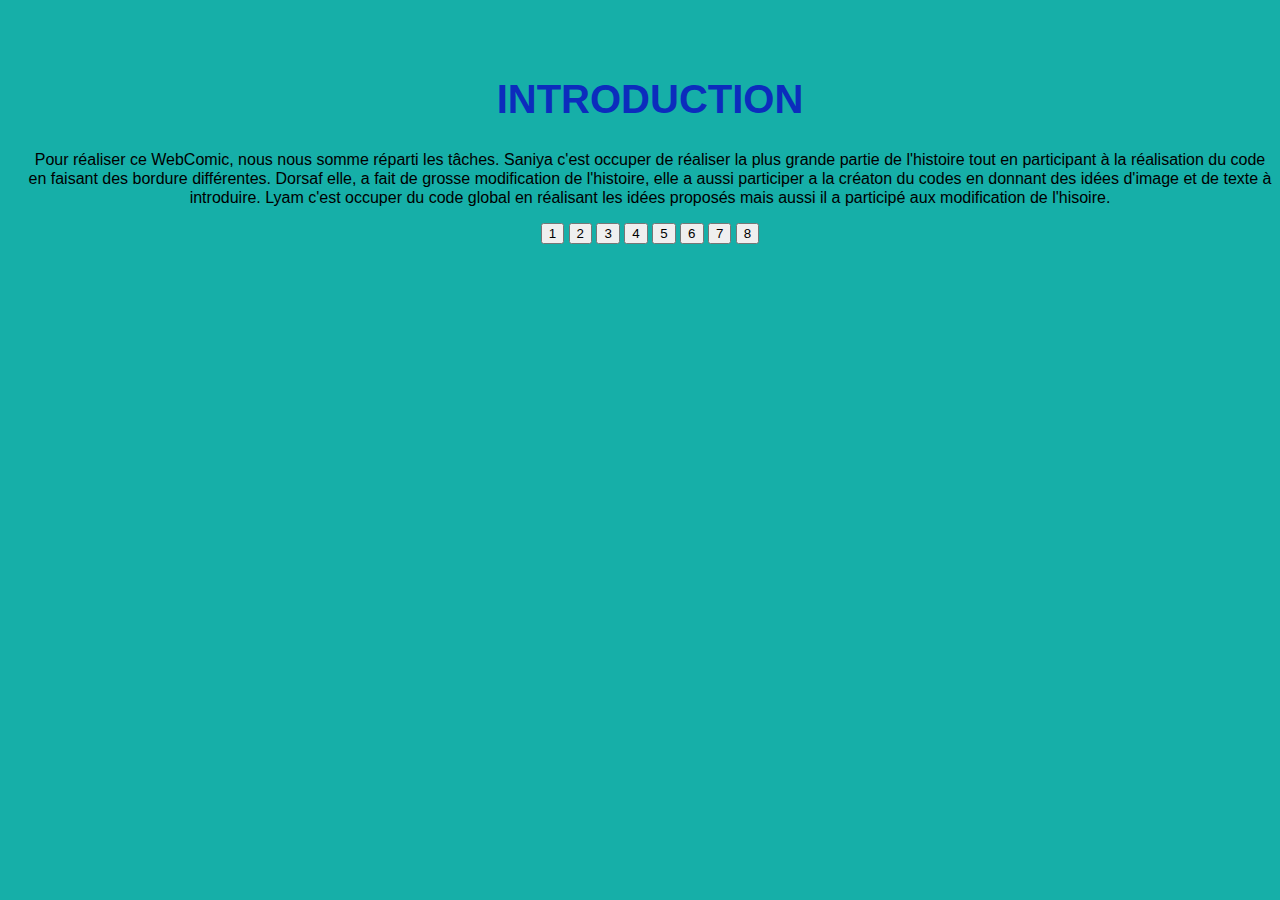
<file: index.html>
<!DOCTYPE html>
<html lang="fr-fr">

<head>
  <meta charset="UTF-8">
  <title>WebToon</title>
  <link rel="stylesheet" href="style.css" />

</head>

<body>

    <h1>Introduction</h1>


    <p>Pour réaliser ce WebComic, nous nous somme réparti les tâches. Saniya c'est occuper de réaliser la plus grande partie de l'histoire
        tout en participant à la réalisation du code en faisant des bordure différentes.
        Dorsaf elle, a fait de grosse modification de l'histoire, elle a aussi participer a la créaton du codes en donnant des idées d'image et de texte à introduire.
        Lyam c'est occuper du code global en réalisant les idées proposés mais aussi il a participé aux modification de l'hisoire.
    </p>


    <input type=button onclick=window.location.href="webcomic1.html"; value=1>
    <input type=button onclick=window.location.href="webcomic2.html" ; value=2>
    <input type=button onclick=window.location.href="webcomic3.html"; value=3>
    <input type=button onclick=window.location.href="webcomic4.html"; value=4>
    <input type=button onclick=window.location.href="webcomic5.html"; value=5>
    <input type=button onclick=window.location.href="webcomic6.html"; value=6>
    <input type=button onclick=window.location.href="webcomic7.html"; value=7>
    <input type=button onclick=window.location.href="webcomic8.html"; value=8>

</body>
</file>
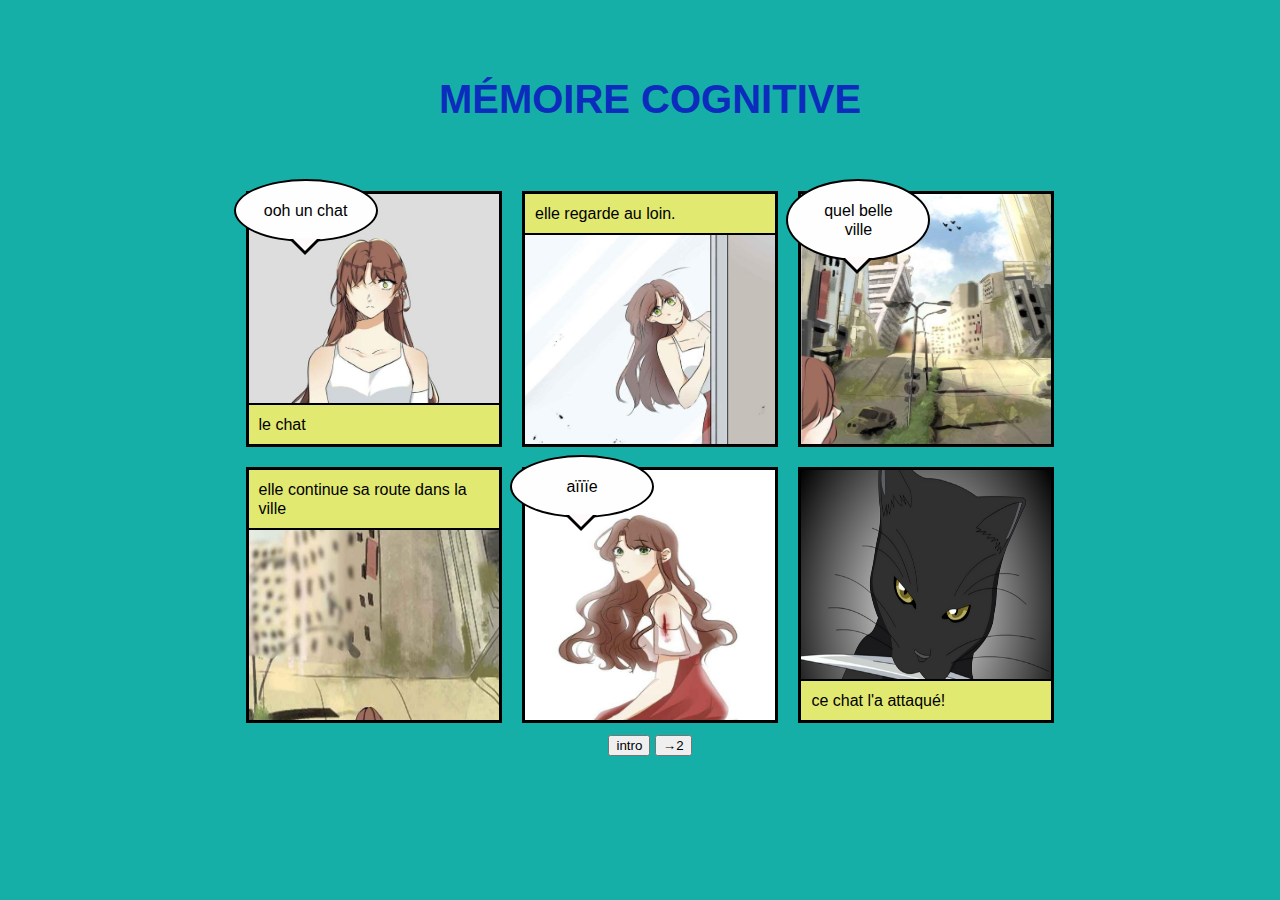
<file: webcomic1.html>
<!DOCTYPE html>
<html lang="fr-fr">

<head>
  <meta charset="UTF-8">
  <title>WebToon</title>
  <link rel="stylesheet" href="style.css" />

</head>

<body>

  <h1>Mémoire cognitive</h1>

  <div class="comic">

    <div class="scene">
      <p class="caption bottom">le chat</p>
      <p class="speech left">ooh un chat</p>
      <img src="images/21.jpg" alt="" />
    </div>


    <div class="scene">
      <p class="caption top">elle regarde au loin.</p>
      <img src="images/16.jpg" alt="" />
    </div>


    <div class="scene">
      <p class="speech left">quel belle ville</p>
      <img src="images/39.jpg" alt="" />
    </div>


    <div class="scene">
      <p class="caption top">elle continue sa route dans la ville</p>
      <img src="images/32.jpg" alt="" />
    </div>

    <div class="scene">
      <p class="speech left">aïïïe</p>
      <img src="images/10.jpg" alt="" />
    </div>


    <div class="scene">
      <p class="caption bottom">ce chat l'a attaqué!</p>
      <img src="images/chaaaat.jpg" alt="" />
    </div>

    <input type=button onclick=window.location.href="index.html" ; value=intro>
    <input type=button onclick=window.location.href="webcomic2.html" ; value=→2>
</body>
</file>
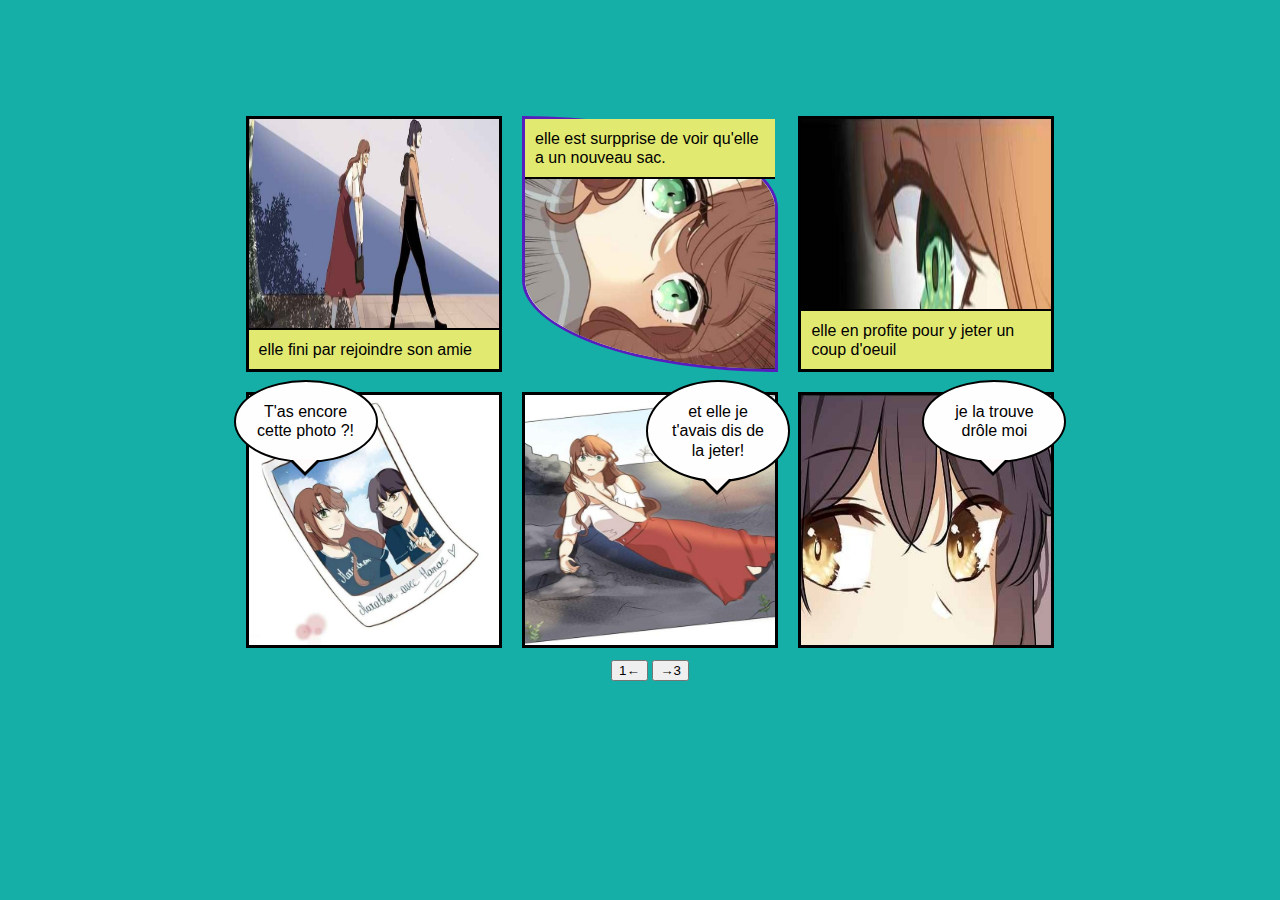
<file: webcomic2.html>
<!DOCTYPE html>
<html lang="fr-fr">

<head>
  <meta charset="UTF-8">
  <title>WebToon</title>
  <link rel="stylesheet" href="style.css" />

</head>

<body>


  <div class="comic2">

    <div class="scene">
      <p class="caption bottom">elle fini par rejoindre son amie</p>
      <img src="images/5.jpg" alt="" />
    </div>


    <div class="scene chelou">
      <p class="caption top">elle est surpprise de voir qu'elle a un nouveau sac. </p>
      <img src="images/1.jpg" alt="" class="fille" />
    </div>


    <div class="scene">
      <p class="caption bottom">elle en profite pour y jeter un coup d'oeuil</p>
      <img src="images/9.jpg" alt="" />
    </div>


    <div class="scene">
      <p class="speech left">T'as encore cette photo ?!</p>
      <img src="images/6.jpg" alt="" />
    </div>

    <div class="scene">
      <p class="speech right">et elle je t'avais dis de la jeter!</p>
      <img src="images/7.jpg" alt="" />
    </div>


    <div class="scene">
      <p class="speech right">je la trouve drôle moi</p>
      <img src="images/2.jpg" alt="" />
    </div>

    <input type=button onclick=window.location.href="webcomic1.html"; value=1←>
    <input type=button onclick=window.location.href="webcomic3.html"; value=→3>
</body>
</file>
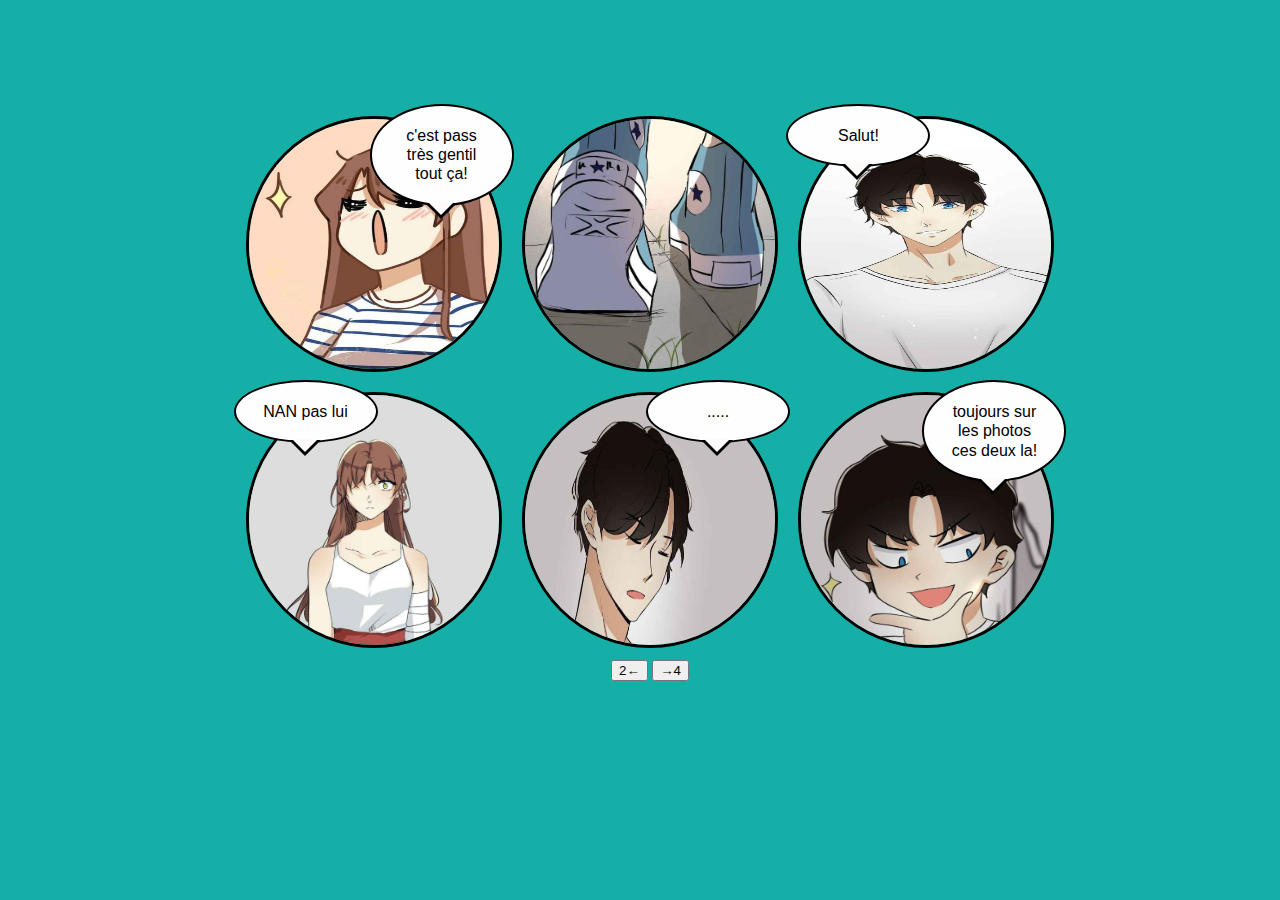
<file: webcomic3.html>
<!DOCTYPE html>
<html lang="fr-fr">

<head>
  <meta charset="UTF-8">
  <title>WebToon</title>
  <link rel="stylesheet" href="style.css" />

</head>

<body>


  <div class="comic3">
    <div class="scenee">
      <p class="speech right">c'est pass très gentil tout ça!</p>
      <img src="images/30.jpg" alt="" class="jsp"/>
    </div>


    <div class="scenee">
      <img src="images/28.jpg" alt="" class="jsp" />
    </div>


    <div class="scenee">
      <p class="speech left">Salut!</p>
      <img src="images/42.jpg" alt="" class="jsp"/>
    </div>


    <div class="scenee">
      <p class="speech left">NAN pas lui</p>
      <img src="images/21.jpg" alt="" class="jsp"/>
    </div>

    <div class="scenee">
      <p class="speech right">.....</p>
      <img src="images/43.jpg" alt="" class="jsp"/>
    </div>


    <div class="scenee">
      <p class="speech right">toujours sur les photos ces deux la!</p>
      <img src="images/45.jpg" alt="" class="jsp"/>
    </div>

    <input type=button onclick=window.location.href="webcomic2.html"; value=2←>
    <input type=button onclick=window.location.href="webcomic4.html"; value=→4>
</body>
</file>
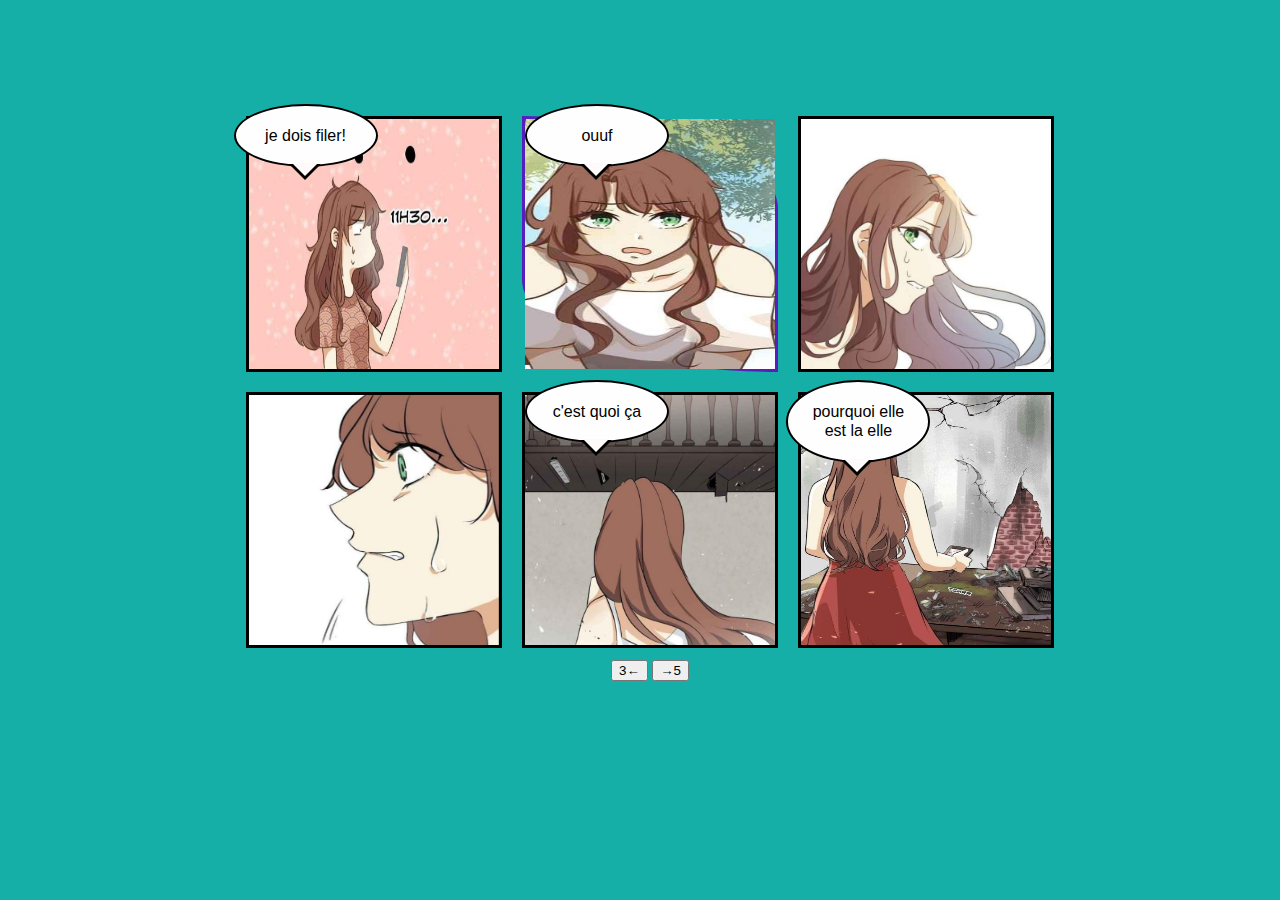
<file: webcomic4.html>
<!DOCTYPE html>
<html lang="fr-fr">

<head>
  <meta charset="UTF-8">
  <title>WebToon</title>
  <link rel="stylesheet" href="style.css" />

</head>

<body>


  <div class="comic4">

    <div class="scene">
      <p class="speech left">je dois filer!</p>
      <img src="images/3.jpg" alt="" />
    </div>


    <div class="scene chelou">
      <p class="speech rigt">ouuf</p>
      <img src="images/4.jpg" alt="" class="" />
    </div>


    <div class="scene">
      <img src="images/8.jpg" alt="" />
    </div>


    <div class="scene">
      <img src="images/13.jpg" alt="" />
    </div>

    <div class="scene">
      <p class="speech center">c'est quoi ça</p>
      <img src="images/18.jpg" alt="" />
    </div>


    <div class="scene">
      <p class="speech left">pourquoi elle est la elle</p>
      <img src="images/15.jpg" alt="" />
    </div>

    <input type=button onclick=window.location.href="webcomic3.html"; value=3←>
    <input type=button onclick=window.location.href="webcomic5.html"; value=→5>
</body>
</file>
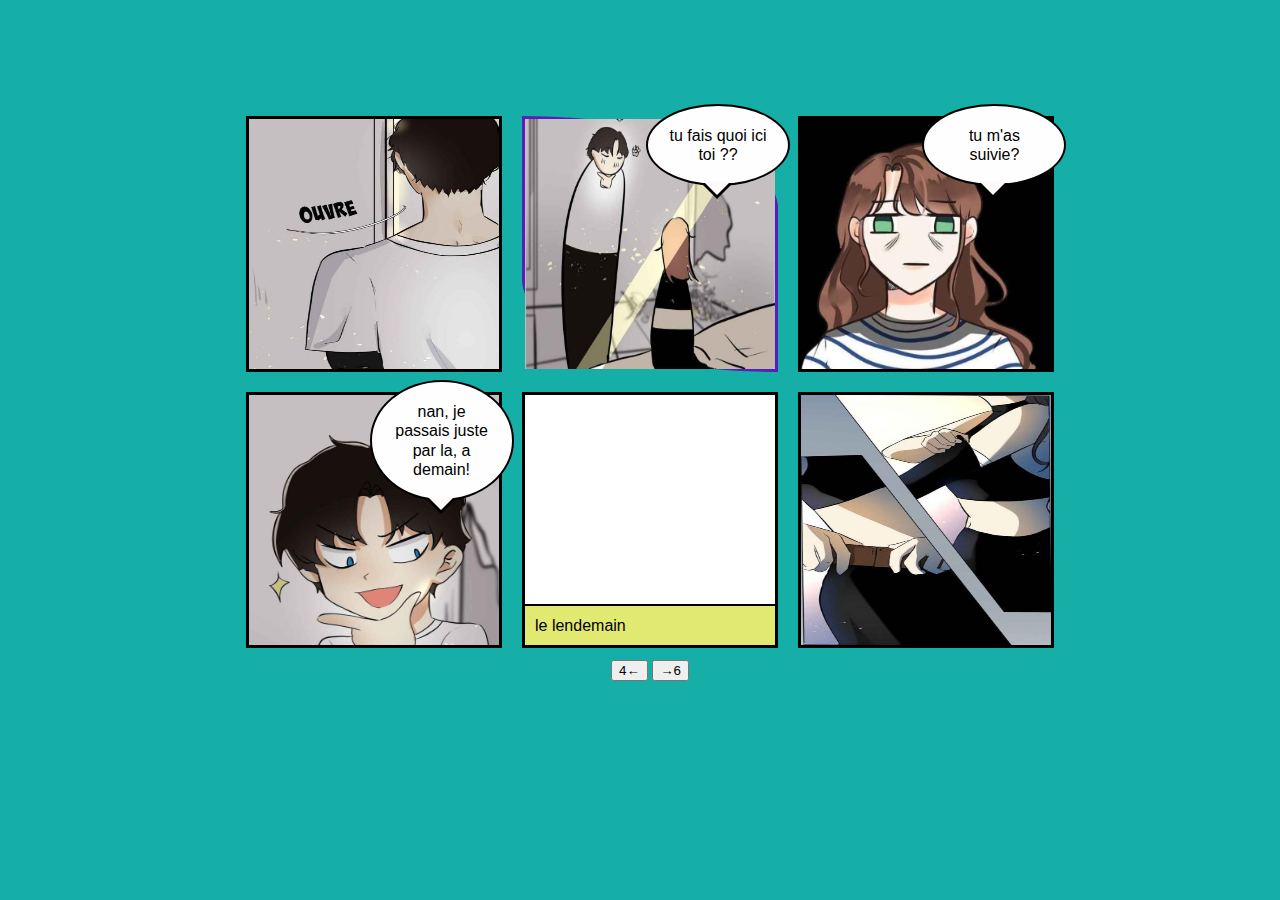
<file: webcomic5.html>
<!DOCTYPE html>
<html lang="fr-fr">

<head>
  <meta charset="UTF-8">
  <title>WebToon</title>
  <link rel="stylesheet" href="style.css" />

</head>

<body>


  <div class="comic">

    <div class="scene">
      <img src="images/48.jpg" alt="" />
    </div>


    <div class="scene chelou">
      <p class="speech right">tu fais quoi ici toi ??</p>
      <img src="images/47.jpg" alt="" class="" />
    </div>


    <div class="scene">
      <p class="speech right">tu m'as suivie?</p>
      <img src="images/41.jpg" alt="" />
    </div>


    <div class="scene">
        <p class="speech right">nan, je passais juste par la, a demain!</p>
      <img src="images/45.jpg" alt="" />
    </div>

    <div class="scene">
      <p class="caption bottom">le lendemain</p>
    </div>


    <div class="scene">
      <img src="images/26.jpg" alt="" />
    </div>

    <input type=button onclick=window.location.href="webcomic4.html"; value=4←>
    <input type=button onclick=window.location.href="webcomic6.html"; value=→6>
</body>
</file>
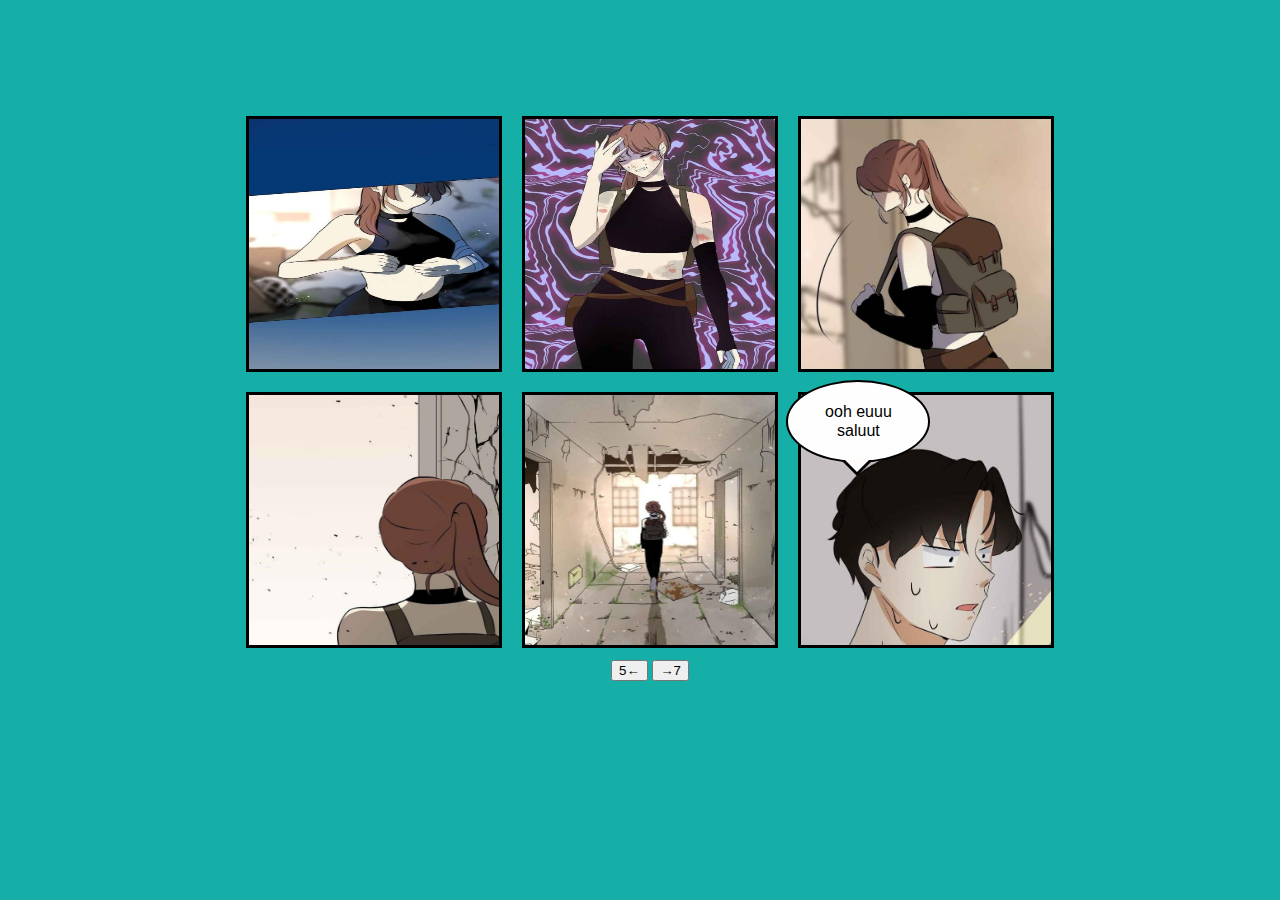
<file: webcomic6.html>
<!DOCTYPE html>
<html lang="fr-fr">

<head>
  <meta charset="UTF-8">
  <title>WebToon</title>
  <link rel="stylesheet" href="style.css" />

</head>

<body>


  <div class="comic">

    <div class="scene">
      <img src="images/25.jpg" alt="" />
    </div>


    <div class="scene">
      <img src="images/51.jpg" alt="" class="" />
    </div>


    <div class="scene">
      <img src="images/27.jpg" alt="" />
    </div>


    <div class="scene">
      <img src="images/50.jpg" alt="" />
    </div>

    <div class="scene">
      <img src="images/49.jpg" alt="" />
    </div>


    <div class="scene">
      <p class="speech left">ooh euuu saluut</p>
      <img src="images/46.jpg" alt="" />
    </div>

    <input type=button onclick=window.location.href="webcomic5.html"; value=5←>
    <input type=button onclick=window.location.href="webcomic7.html"; value=→7>
</body>
</file>
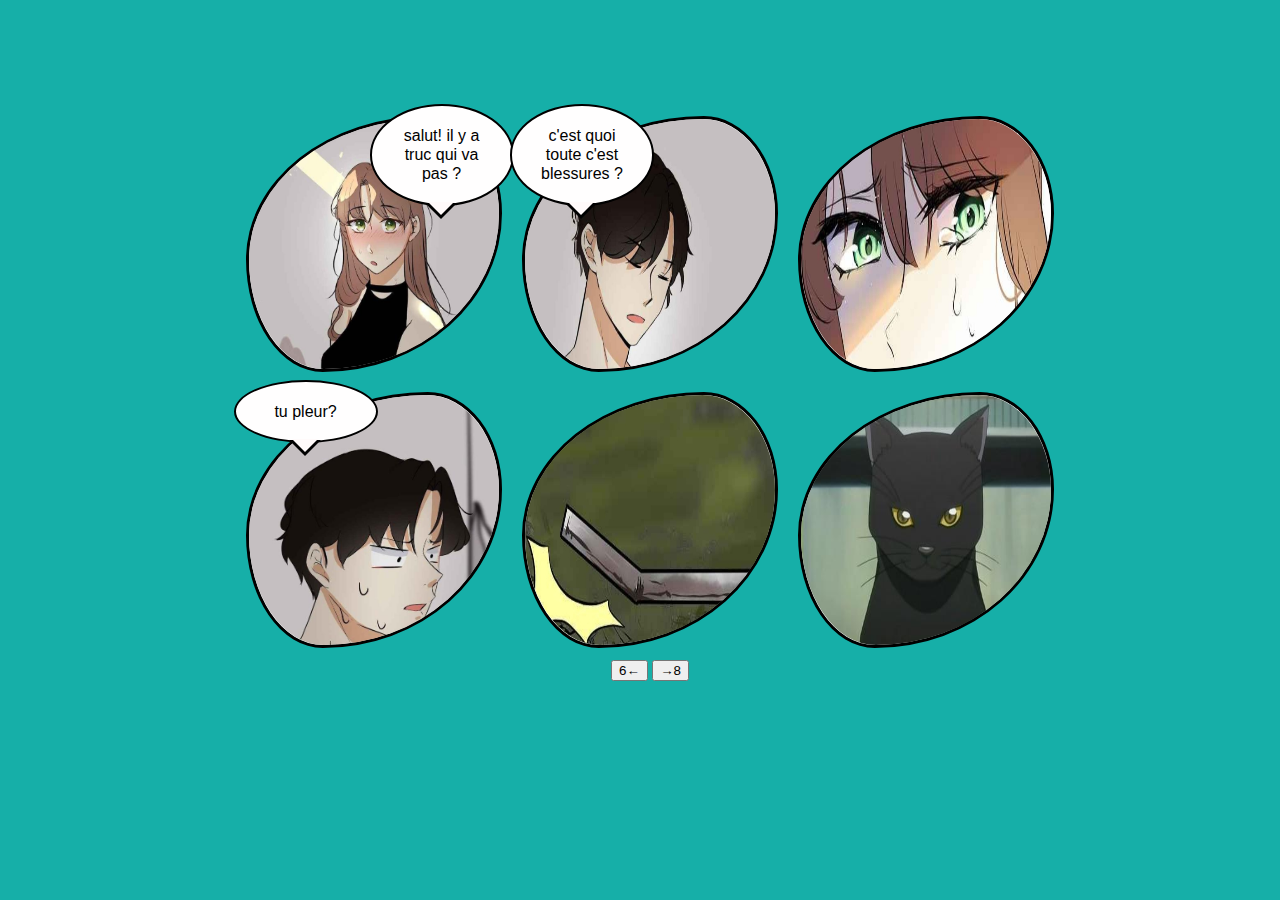
<file: webcomic7.html>
<!DOCTYPE html>
<html lang="fr-fr">

<head>
  <meta charset="UTF-8">
  <title>WebToon</title>
  <link rel="stylesheet" href="style.css" />

</head>

<body>


  <div class="comic7">
    <div class="scenes">
      <p class="speech right">salut! il y a truc qui va pas ?</p>
      <img src="images/44.jpg" alt="" class="ov"/>
    </div>


    <div class="scenes">
      <p class="speech left">c'est quoi toute c'est blessures ?</p>
      <img src="images/43.jpg" alt="" class="ov" />
    </div>


    <div class="scenes">
      <img src="images/11.jpg" alt="" class="ov"/>
    </div>


    <div class="scenes">
      <p class="speech left">tu pleur?</p>
      <img src="images/46.jpg" alt="" class="ov"/>
    </div>

    <div class="scenes">
      <img src="images/33.jpg" alt="" class="ov"/>
    </div>


    <div class="scenes">
      <img src="images/chat2.jpeg" alt="" class="ov"/>
    </div>

    <input type=button onclick=window.location.href="webcomic6.html"; value=6←>
    <input type=button onclick=window.location.href="webcomic8.html"; value=→8>
</body>
</file>
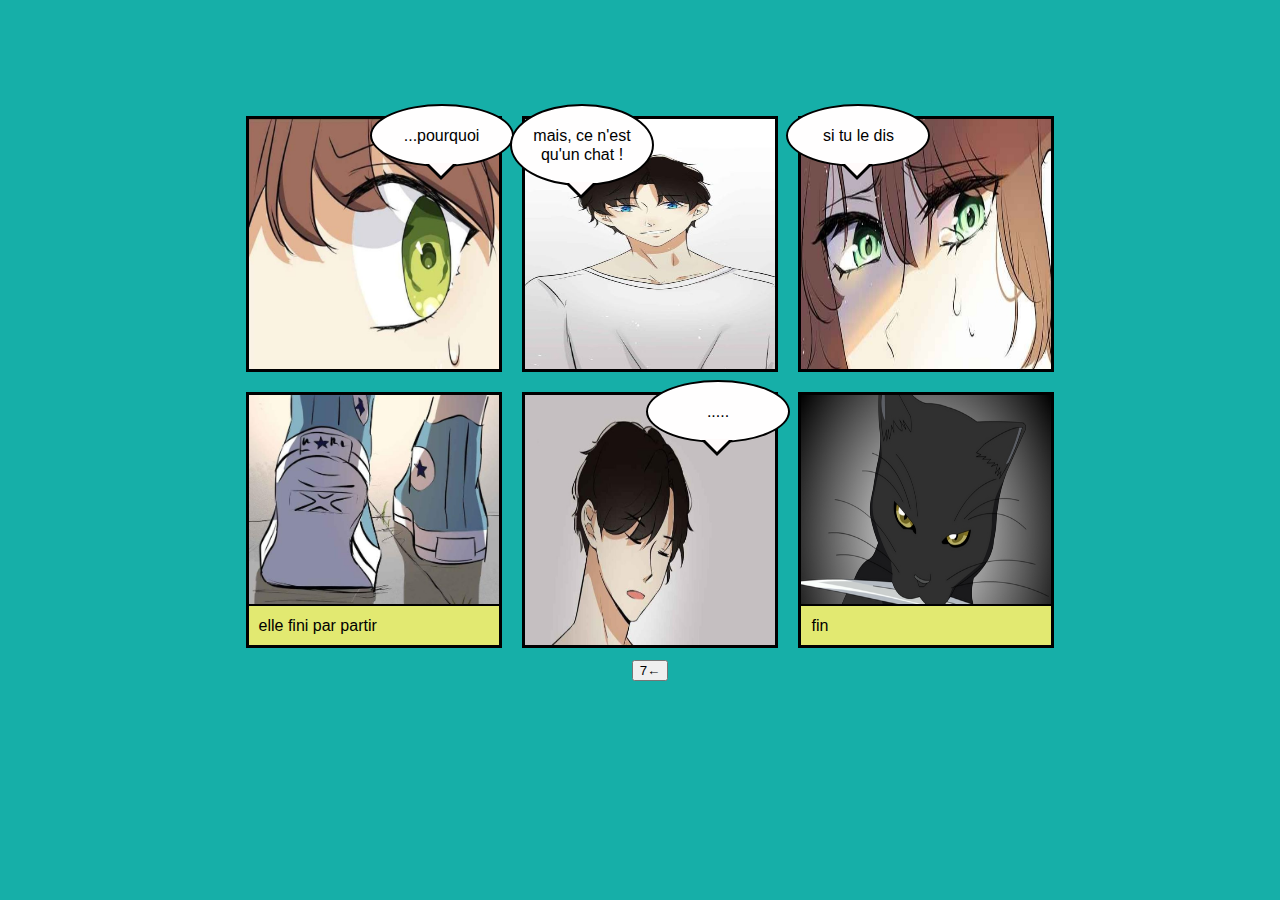
<file: webcomic8.html>
<!DOCTYPE html>
<html lang="fr-fr">

<head>
  <meta charset="UTF-8">
  <title>WebToon</title>
  <link rel="stylesheet" href="style.css" />

</head>

<body>


  <div class="comic">
    <div class="scene">
      <p class="speech right">...pourquoi</p>
      <img src="images/17.jpg" alt="" class=""/>
    </div>


    <div class="scene">
      <p class="speech left">mais, ce n'est qu'un chat !</p>
      <img src="images/42.jpg" alt="" class="" />
    </div>


    <div class="scene">
      <p class="speech left">si tu le dis</p>
      <img src="images/11.jpg" alt="" class=""/>
    </div>


    <div class="scene">
      <p class="caption bottom">elle fini par partir</p>
      <img src="images/28.jpg" alt="" class=""/>
    </div>

    <div class="scene">
      <p class="speech right">.....</p>
      <img src="images/43.jpg" alt="" class=""/>
    </div>


    <div class="scene">
      <p class="caption bottom">fin</p>
      <img src="images/chaaaat.jpg" alt="" class=""/>
    </div>

    <input type=button onclick=window.location.href="webcomic7.html"; value=7←>
</body>
</file>
<file: style.css>
body {
  background-color: #16afa8;
  font-family: "Comic Sans MS", sans-serif;
  line-height: 1.2;
  text-align: center;
  padding: 40px 0 0 20px;
}
h1 {
  text-transform: uppercase;
  font-size: 40px;
  color: #0c2cbd;
}
.comic {
  max-width: 826px;
  margin: 60px auto 0;
}

.comic2 {
  max-width: 826px;
  margin: 60px auto 0;
}

.comic3 {
  max-width: 826px;
  margin: 60px auto 0;
}

.comic4 {
  max-width: 826px;
  margin: 60px auto 0;
}

.scenee {
  width: 250px;
  height: 250px;
  border: 3px solid black;
  background: #39bdab;
  margin: 8px;
  display: inline-block;
  position: relative;
  border-radius: 50% 50% 50% 50% / 50% 50% 50% 50% ;
}

.jsp {
  width: 100%;
  height: 100%;
  display: block;
  z-index: 10;
  border-radius: 50% 50% 50% 50% / 50% 50% 50% 50% ;
}

.scene {
  width: 250px;
  height: 250px;
  border: 3px solid black;
  background: white;
  margin: 8px;
  display: inline-block;
  position: relative;
}

.chelou {
  border: 3px solid rgb(85, 30, 189);
  border-radius: 0% 100% 0% 100% / 64% 36% 64% 36% 
}
.fille {
  border-radius: 0% 100% 0% 100% / 64% 36% 64% 36%   

}

.scene img {
  width: 100%;
  height: 100%;
  display: block;
  z-index: 10;
}
.caption {
  padding: 10px;
  margin: 0;
  position: absolute;
  left: 0;
  right: 0;
  background: #e2e971;
  text-align: left;
  top: 0;
}
.caption.bottom {
  bottom: 0;
  top:auto;
  border-top: 2px solid black;
}
.caption.top {
  top: auto;
  border-bottom: 2px solid black;
}
.speech {
  width: 40%;
  border-radius:50%;
  border: 2px solid black;
  margin: 0;
  position: absolute;
  z-index: 1;
  background: rgb(255, 254, 254) ;
  padding: 20px;
  top: -15px;
  text-align: center;
}


.speech:after {
  border-color: snow transparent;
  border-style: solid;
  border-width: 13px 13px 0;
  bottom: -11px;
  content: "";
  display: block;
  left: 50%;
  margin-left:-14px;
  position: absolute;
  width: 0;
}
.speech:before {
  border-color: black transparent;
  border-style: solid;
  border-width: 16px 16px 0;
  bottom: -15px;
  content: "";
  display: block;
  left: 50%;
  margin-left:-17px;
  position: absolute;
  width: 0;
}
.speech.left {
  left:-15px;
}
.speech.right {
  right:-15px;
}
footer {
  clear: both;
}

.scenes{
  width: 250px;
  height: 250px;
  border: 3px solid black;
  background: white;
  margin: 8px;
  display: inline-block;
  position: relative;
  border-radius: 71% 29% 70% 30% / 56% 38% 62% 44%; 
}

.ov{
  width: 100%;
  height: 100%;
  display: block;
  z-index: 10;
  border-radius: 71% 29% 70% 30% / 56% 38% 62% 44%; 
}

.comic7{
  max-width: 826px;
  margin: 60px auto 0;
}
</file>
